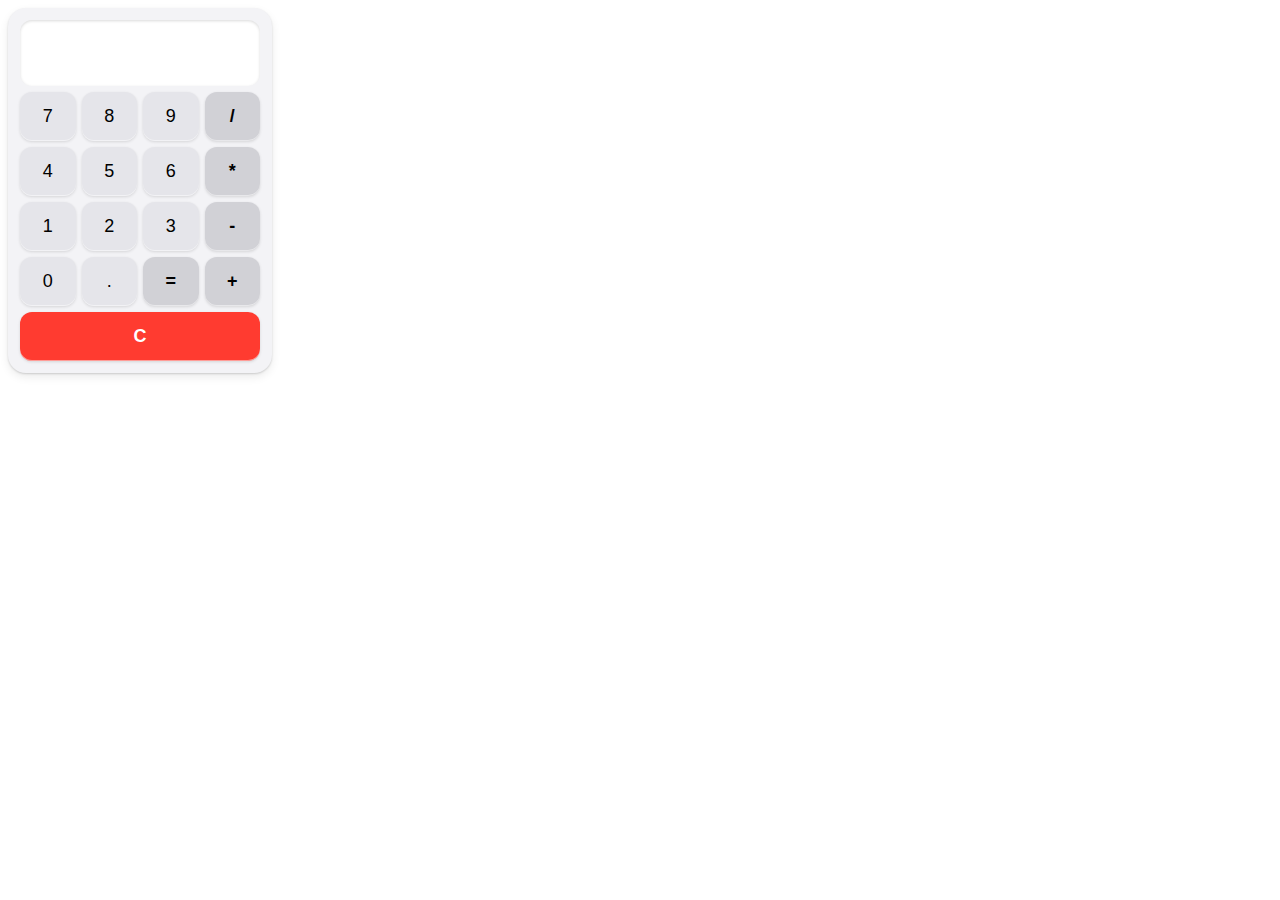
<file: calculator.html>
<!DOCTYPE html>
<html lang="cs">
<head>
    <meta charset="UTF-8">
    <title>Kalkulačka</title>

    <style>
        .simple-calc {
            display: grid;
            grid-template-columns: repeat(4, 1fr);
            gap: 6px;
            max-width: 240px;
            padding: 12px;
            background: #f3f3f6;
            border-radius: 18px;
            box-shadow:
                0 4px 10px rgba(0,0,0,0.08),
                0 1px 2px rgba(0,0,0,0.15);
        }

        #calc-input {
            grid-column: span 4;
            padding: 12px;
            height: 42px;
            font-size: 20px;
            font-weight: 600;
            text-align: right;
            background: #ffffff;
            border: none;
            border-radius: 12px;
            outline: none;
            box-shadow: inset 0 1px 3px rgba(0,0,0,0.15);
        }

        .buttons {
            display: contents;
        }

        button {
            padding: 14px 0;
            font-size: 18px;
            border: none;
            border-radius: 12px;
            background: #e5e5ea;
            color: #000;
            cursor: pointer;
            transition: 0.15s ease;
            box-shadow:
                0 1px 3px rgba(0,0,0,0.12),
                inset 0 -1px 0 rgba(255,255,255,0.5);
        }

        button:hover {
            background: #dcdce1;
            transform: translateY(-1px);
        }

        button:active {
            background: #cfcfd4;
            transform: scale(0.97);
        }

        .op {
            background: #d1d1d6;
            font-weight: 600;
        }

        .clear {
            grid-column: span 4;
            background: #ff3b30;
            color: white;
            font-weight: 600;
        }

        .clear:hover {
            background: #ff4f43;
        }

        .clear:active {
            background: #e03127;
        }
    </style>
</head>

<body>

<div class="simple-calc">
    <input type="text" id="calc-input">

    <div class="buttons">
        <button onclick="calcAppend('7')">7</button>
        <button onclick="calcAppend('8')">8</button>
        <button onclick="calcAppend('9')">9</button>
        <button onclick="calcAppend('/')" class="op">/</button>

        <button onclick="calcAppend('4')">4</button>
        <button onclick="calcAppend('5')">5</button>
        <button onclick="calcAppend('6')">6</button>
        <button onclick="calcAppend('*')" class="op">*</button>

        <button onclick="calcAppend('1')">1</button>
        <button onclick="calcAppend('2')">2</button>
        <button onclick="calcAppend('3')">3</button>
        <button onclick="calcAppend('-')" class="op">-</button>

        <button onclick="calcAppend('0')">0</button>
        <button onclick="calcAppend('.')">.</button>
        <button onclick="calcResult()" class="op">=</button>
        <button onclick="calcAppend('+')" class="op">+</button>

        <button onclick="calcClear()" class="clear">C</button>
    </div>
</div>

<script>
    window.calcAppend = function(val) {
        document.getElementById('calc-input').value += val;
    }

    window.calcResult = function() {
        try {
            const input = document.getElementById('calc-input');
            input.value = eval(input.value);
        } catch(e) {
            alert("Chyba");
        }
    }

    window.calcClear = function() {
        document.getElementById('calc-input').value = '';
    }
</script>

</body>
</html>
</file>
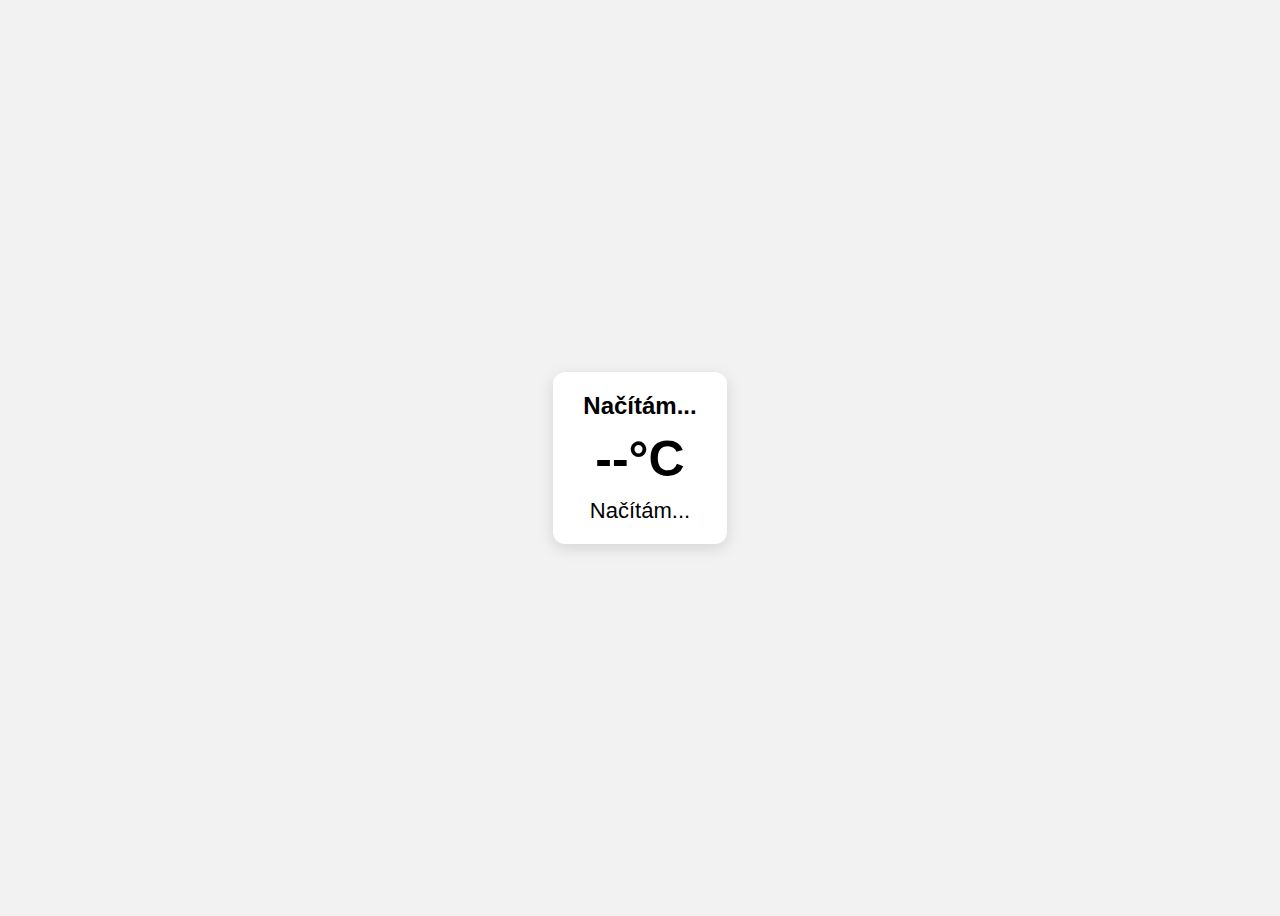
<file: weather.html>
<!DOCTYPE html>
<html lang="cs">
<head>
    <meta charset="UTF-8">
    <title>Weather Widget</title>

    <style>
        body {
            display: flex;
            justify-content: center;
            align-items: center;
            min-height: 100vh;
            background: #f2f2f2;
            font-family: Arial, sans-serif;
        }

        .weather-widget {
            text-align: center;
            padding: 20px 30px;
            background: white;
            border-radius: 12px;
            box-shadow: 0 4px 16px rgba(0,0,0,0.13);
        }

        .weather-city {
            font-size: 24px;
            font-weight: 600;
        }

        .weather-temp {
            font-size: 50px;
            font-weight: 700;
            margin: 10px 0;
        }

        .weather-desc {
            font-size: 22px;
        }
    </style>
</head>
<body>

    <!-- WEATHER WIDGET -->
    <div class="weather-widget">
        <div class="weather-city">Načítám...</div>
        <div class="weather-temp" id="weather-temp">--°C</div>
        <div class="weather-desc" id="weather-desc">Načítám...</div>
    </div>

    <script>
    (function () {
      
        const tempEl = document.getElementById('weather-temp');
        const descEl = document.getElementById('weather-desc');
        const cityEl = document.querySelector('.weather-city');

        // souradnice pro hradiste
        let lat = 49.0690;
        let long = 17.4597;

        // api
        const weatherUrl = `https://api.open-meteo.com/v1/forecast?latitude=${lat}&longitude=${long}&current_weather=true`;
        const geoUrl = `https://api.bigdatacloud.net/data/reverse-geocode-client?latitude=${lat}&longitude=${long}&localityLanguage=cs`;

        // Fetch počasí
        fetch(weatherUrl)
            .then(res => res.json())
            .then(data => {
                const temp = data.current_weather.temperature;
                const code = data.current_weather.weathercode;

                tempEl.textContent = `${temp}°C`;
                descEl.textContent = getWeatherDescription(code);
            });

        // nazev meste (hradite)
        fetch(geoUrl)
            .then(res => res.json())
            .then(data => {
                cityEl.textContent = data.city || data.locality || 'Neznámé místo';
            });

        // prevod kodu
        function getWeatherDescription(code) {
            if (code === 0) return 'Jasno';
            if (code >= 1 && code <= 3) return 'Polojasno';
            if (code >= 45 && code <= 48) return 'Mlha';
            if (code >= 51 && code <= 67) return 'Déšť';
            if (code >= 71 && code <= 77) return 'Sníh';
            if (code >= 95) return 'Bouřka';
            return 'Neznámé';
        }
    })();
    </script>

</body>
</html>
</file>
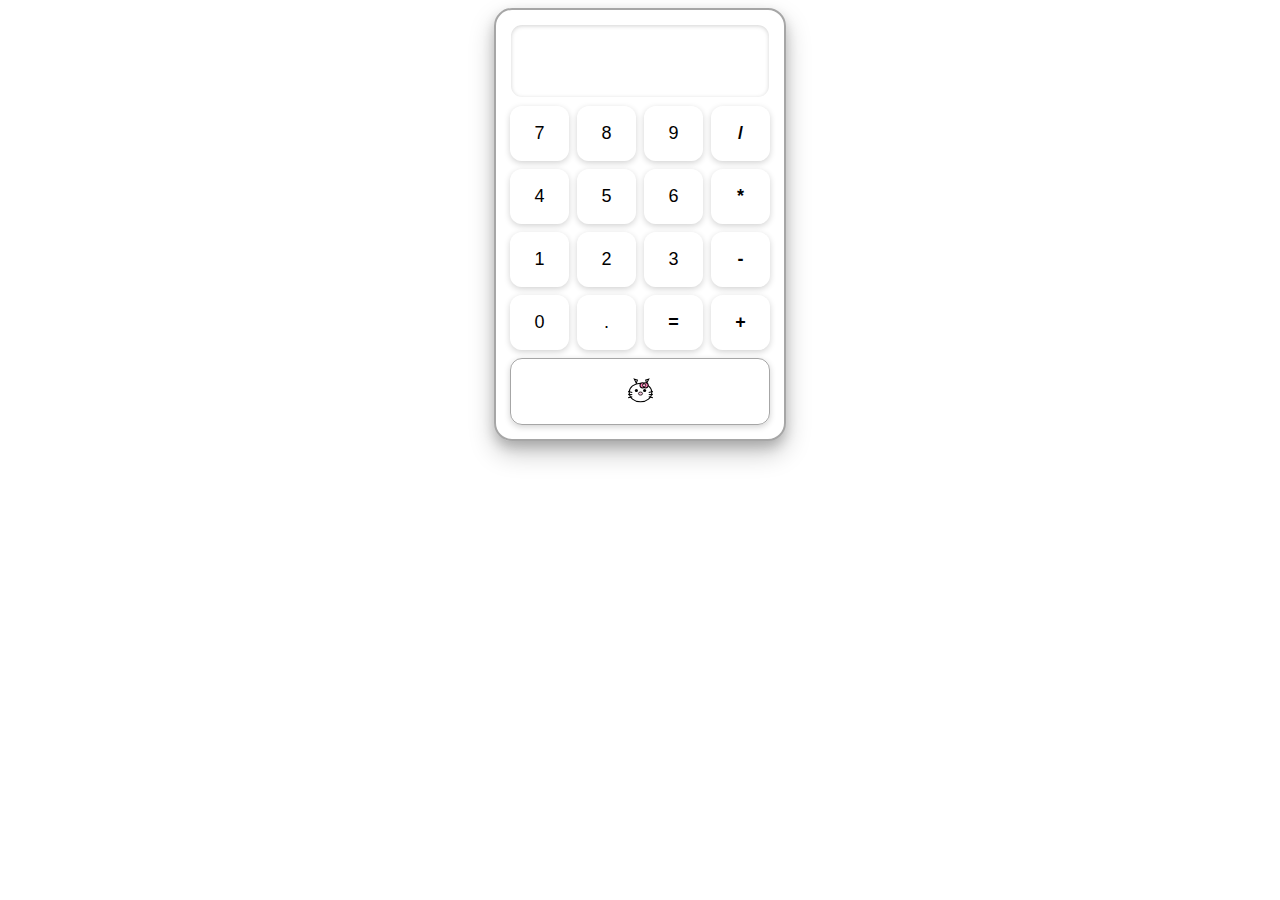
<file: widgets/calculator.html>
<!DOCTYPE html>
<html lang="cs">
<head>
    <meta charset="UTF-8">
    <title>Kalkulačka</title>

    <style>
        .simple-calc {
            display: grid;
            grid-template-columns: repeat(4, 1fr);
            gap: 8px;
            max-width: 260px;
            padding: 14px;
            background: var(--widget-bg);
            border-radius: 18px;
            border: 2px solid rgba(0, 0, 0, 0.35);
            box-shadow:
                0 12px 26px rgba(0,0,0,0.22),
                0 6px 12px rgba(0,0,0,0.18);
            margin: 0 auto;
        }

        #calc-input {
            grid-column: span 4;
            padding: 12px;
            height: 48px;
            font-size: 22px;
            font-weight: 700;
            text-align: right;
            background: rgba(255, 255, 255, 0.25);
            border: 1px solid rgba(255, 255, 255, 0.35);
            border-radius: 12px;
            outline: none;
            box-shadow: inset 0 1px 4px rgba(0,0,0,0.18);
        }

        .buttons {
            display: contents;
        }

        button {
            padding: 16px 0;
            font-size: 18px;
            border: 1px solid rgba(255, 255, 255, 0.3);
            border-radius: 12px;
            background: rgba(255, 255, 255, 0.22);
            cursor: pointer;
            transition: 0.15s ease;
            box-shadow:
                0 2px 6px rgba(0,0,0,0.18),
                inset 0 -1px 0 rgba(255,255,255,0.6);
        }

        button:hover {
            background: rgba(255, 255, 255, 0.3);
            transform: translateY(-1px);
        }

        button:active {
            background: rgba(255, 255, 255, 0.35);
            transform: scale(0.97);
        }

        .op {
            background: rgba(255, 255, 255, 0.26);
            font-weight: 700;
        }

        .clear {
            grid-column: span 4;
            background: var(--widget-bg);
            font-weight: 700;
            border-color: rgba(0, 0, 0, 0.35);
        }

        .clear:hover {
            background: #ff63a6;
        }

        .clear:active {
            background: #e55392;
        }

        button img {
            height: 33px;
            width: 33px;
            display: block;
            margin: 0 auto;
        }
    </style>
</head>

<body>

<div class="simple-calc">
    <input type="text" id="calc-input">

    <div class="buttons">
        <button onclick="calcAppend('7')">7</button>
        <button onclick="calcAppend('8')">8</button>
        <button onclick="calcAppend('9')">9</button>
        <button onclick="calcAppend('/')" class="op">/</button>

        <button onclick="calcAppend('4')">4</button>
        <button onclick="calcAppend('5')">5</button>
        <button onclick="calcAppend('6')">6</button>
        <button onclick="calcAppend('*')" class="op">*</button>

        <button onclick="calcAppend('1')">1</button>
        <button onclick="calcAppend('2')">2</button>
        <button onclick="calcAppend('3')">3</button>
        <button onclick="calcAppend('-')" class="op">-</button>

        <button onclick="calcAppend('0')">0</button>
        <button onclick="calcAppend('.')">.</button>
        <button onclick="calcResult()" class="op">=</button>
        <button onclick="calcAppend('+')" class="op">+</button>

        <button onclick="calcClear()" class="clear">
            <img src="data:image/svg+xml;utf8,<svg xmlns='http://www.w3.org/2000/svg' viewBox='0 0 64 64'><ellipse cx='32' cy='34' rx='22' ry='18' fill='%23fff' stroke='%23000' stroke-width='2'/><circle cx='24' cy='30' r='3' fill='%23000'/><circle cx='40' cy='30' r='3' fill='%23000'/><ellipse cx='32' cy='36' rx='4' ry='3' fill='%23f3c2d7' stroke='%23000' stroke-width='1.5'/><line x1='16' y1='34' x2='8' y2='32' stroke='%23000' stroke-width='2'/><line x1='16' y1='38' x2='8' y2='38' stroke='%23000' stroke-width='2'/><line x1='16' y1='42' x2='8' y2='44' stroke='%23000' stroke-width='2'/><line x1='48' y1='34' x2='56' y2='32' stroke='%23000' stroke-width='2'/><line x1='48' y1='38' x2='56' y2='38' stroke='%23000' stroke-width='2'/><line x1='48' y1='42' x2='56' y2='44' stroke='%23000' stroke-width='2'/><path d='M24 16 L20 8 L26 10 Z' fill='%23fff' stroke='%23000' stroke-width='2'/><path d='M44 16 L48 8 L42 10 Z' fill='%23fff' stroke='%23000' stroke-width='2'/><circle cx='36' cy='20' r='5' fill='%23ff7eb6' stroke='%23000' stroke-width='2'/><circle cx='42' cy='20' r='5' fill='%23ff7eb6' stroke='%23000' stroke-width='2'/><circle cx='39' cy='20' r='3' fill='%23ffcadf' stroke='%23000' stroke-width='1.5'/></svg>" alt="Hello Kitty">
        </button>
    </div>
</div>

<script>
    window.calcAppend = function(val) {
        document.getElementById('calc-input').value += val;
    }

    window.calcResult = function() {
        try {
            const input = document.getElementById('calc-input');
            input.value = eval(input.value);
        } catch(e) {
            alert("Chyba");
        }
    }

    window.calcClear = function() {
        document.getElementById('calc-input').value = '';
    }
</script>

</body>
</html>
</file>
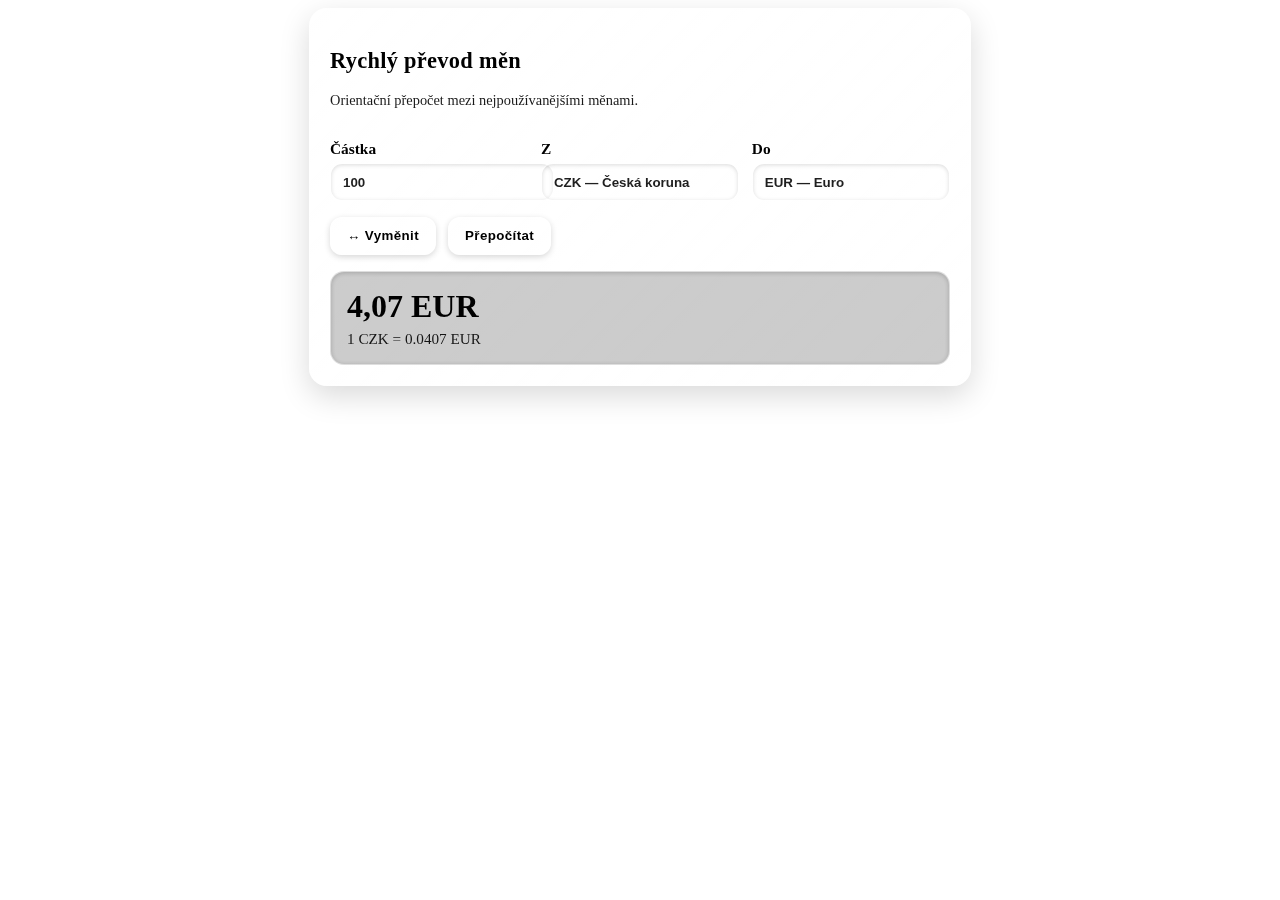
<file: widgets/exchange.html>
<!DOCTYPE html>
<html lang="cs">
<head>
  <meta charset="UTF-8">
  <title>Převodník měn</title>
  <style>
    .currency-widget{display:grid;gap:1rem;max-width:620px;margin:0 auto;background:linear-gradient(135deg,rgba(255,255,255,0.15),rgba(255,255,255,0.28));border:1px solid rgba(255,255,255,0.35);border-radius:18px;padding:1.25rem;box-shadow:0 10px 30px rgba(0,0,0,0.15),inset 0 1px 0 rgba(255,255,255,0.65);backdrop-filter:blur(8px)}
    .currency-widget h2{font-size:1.4rem;letter-spacing:0.3px}
    .currency-widget .controls{display:grid;grid-template-columns:repeat(auto-fit,minmax(180px,1fr));gap:0.8rem}
    .currency-widget label{display:grid;gap:0.35rem;font-weight:700;font-size:0.96rem}
    .currency-widget input,.currency-widget select{width:100%;padding:0.65rem 0.75rem;border-radius:12px;border:1px solid rgba(255,255,255,0.45);background:rgba(255,255,255,0.22);outline:none;box-shadow:inset 0 1px 4px rgba(0,0,0,0.15);font-weight:700;color:#1f1f1f !important;text-shadow:none !important;-webkit-appearance:none;appearance:none}
    .currency-widget input:focus,.currency-widget select:focus{border-color:rgba(255,255,255,0.7);box-shadow:inset 0 1px 6px rgba(0,0,0,0.17),0 0 0 3px rgba(255,255,255,0.18)}
    .currency-widget .actions{display:flex;align-items:center;gap:0.75rem;flex-wrap:wrap}
    .currency-widget button{padding:0.65rem 1rem;border-radius:12px;border:1px solid rgba(255,255,255,0.4);background:rgba(255,255,255,0.26);cursor:pointer;font-weight:800;letter-spacing:0.4px;box-shadow:0 2px 6px rgba(0,0,0,0.16),inset 0 -1px 0 rgba(255,255,255,0.6);transition:transform 0.14s ease,background 0.14s ease}
    .currency-widget button:hover{background:rgba(255,255,255,0.35);transform:translateY(-1px)}
    .currency-widget button:active{transform:scale(0.98);background:rgba(255,255,255,0.4)}
    .swap-btn{display:inline-flex;align-items:center;gap:0.35rem}
    .currency-widget option{color:#1f1f1f !important;background:rgba(255,211,230,0.9);text-shadow:none !important}
    .result{background:rgba(0,0,0,0.2);border:1px solid rgba(255,255,255,0.35);border-radius:14px;padding:1rem;display:grid;gap:0.35rem;box-shadow:inset 0 1px 5px rgba(0,0,0,0.2)}
    .result .value{font-size:2rem;font-weight:800}
    .rate{font-size:0.95rem;opacity:0.9}
    .note{font-size:0.9rem;opacity:0.9}
  </style>
</head>
<body>
  <div class="currency-widget">
    <div>
      <h2>Rychlý převod měn</h2>
      <p class="note">Orientační přepočet mezi nejpoužívanějšími měnami.</p>
    </div>
    <div class="controls">
      <label>Částka<input id="amount" type="number" inputmode="decimal" placeholder="Zadej částku" value="100"></label>
      <label>Z<select id="from"><option value="CZK">CZK — Česká koruna</option><option value="EUR">EUR — Euro</option><option value="USD">USD — Americký dolar</option><option value="GBP">GBP — Libra</option><option value="PLN">PLN — Polský zlotý</option><option value="HUF">HUF — Maďarský forint</option></select></label>
      <label>Do<select id="to"><option value="EUR">EUR — Euro</option><option value="CZK">CZK — Česká koruna</option><option value="USD">USD — Americký dolar</option><option value="GBP">GBP — Libra</option><option value="PLN">PLN — Polský zlotý</option><option value="HUF">HUF — Maďarský forint</option></select></label>
    </div>
    <div class="actions">
      <button id="swap" class="swap-btn" type="button">↔ Vyměnit</button>
      <button id="convert" type="button">Přepočítat</button>
    </div>
    <div class="result">
      <div class="value" id="result">–</div>
      <div class="rate" id="rate">Čekám na částku…</div>
    </div>
  </div>
  <script>
    (()=>{const ratesCZK={CZK:1,EUR:24.6,USD:22.5,GBP:28.3,PLN:5.4,HUF:0.066};const amountEl=document.getElementById('amount');const fromEl=document.getElementById('from');const toEl=document.getElementById('to');const resultEl=document.getElementById('result');const rateEl=document.getElementById('rate');const formatNumber=value=>value.toLocaleString('cs-CZ',{minimumFractionDigits:2,maximumFractionDigits:2});const convert=()=>{const amountRaw=amountEl.value.replace(',', '.');const amount=parseFloat(amountRaw);const from=fromEl.value;const to=toEl.value;if(!isFinite(amount)){resultEl.textContent='Zadej číslo';rateEl.textContent='Tip: můžeš použít čárku nebo tečku.';return}const czkValue=amount*ratesCZK[from];const converted=czkValue/ratesCZK[to];const rate=ratesCZK[from]/ratesCZK[to];resultEl.textContent=`${formatNumber(converted)} ${to}`;rateEl.textContent=`1 ${from} = ${rate.toFixed(4)} ${to}`};document.getElementById('convert').addEventListener('click',convert);document.getElementById('swap').addEventListener('click',()=>{const currentFrom=fromEl.value;fromEl.value=toEl.value;toEl.value=currentFrom;convert()});amountEl.addEventListener('input',convert);fromEl.addEventListener('change',convert);toEl.addEventListener('change',convert);convert()})();
  </script>
</body>
</html>
</file>
